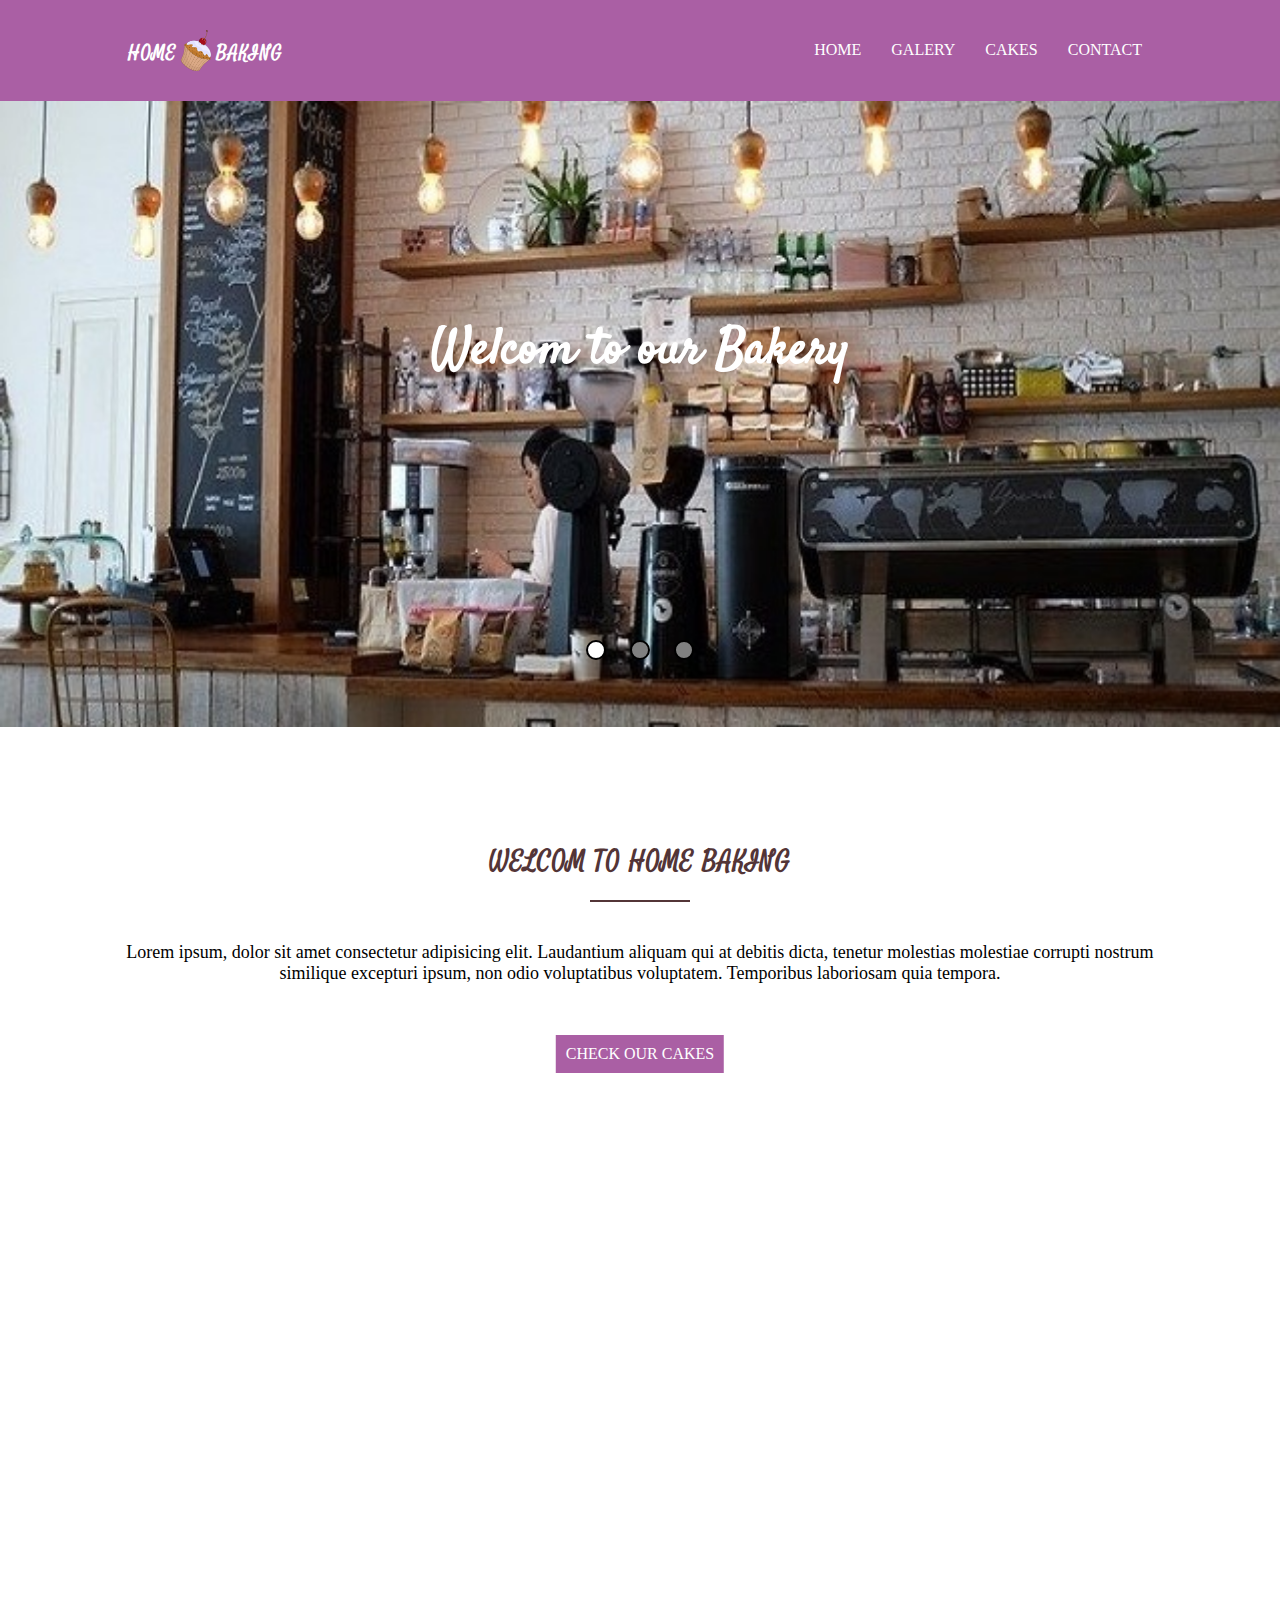
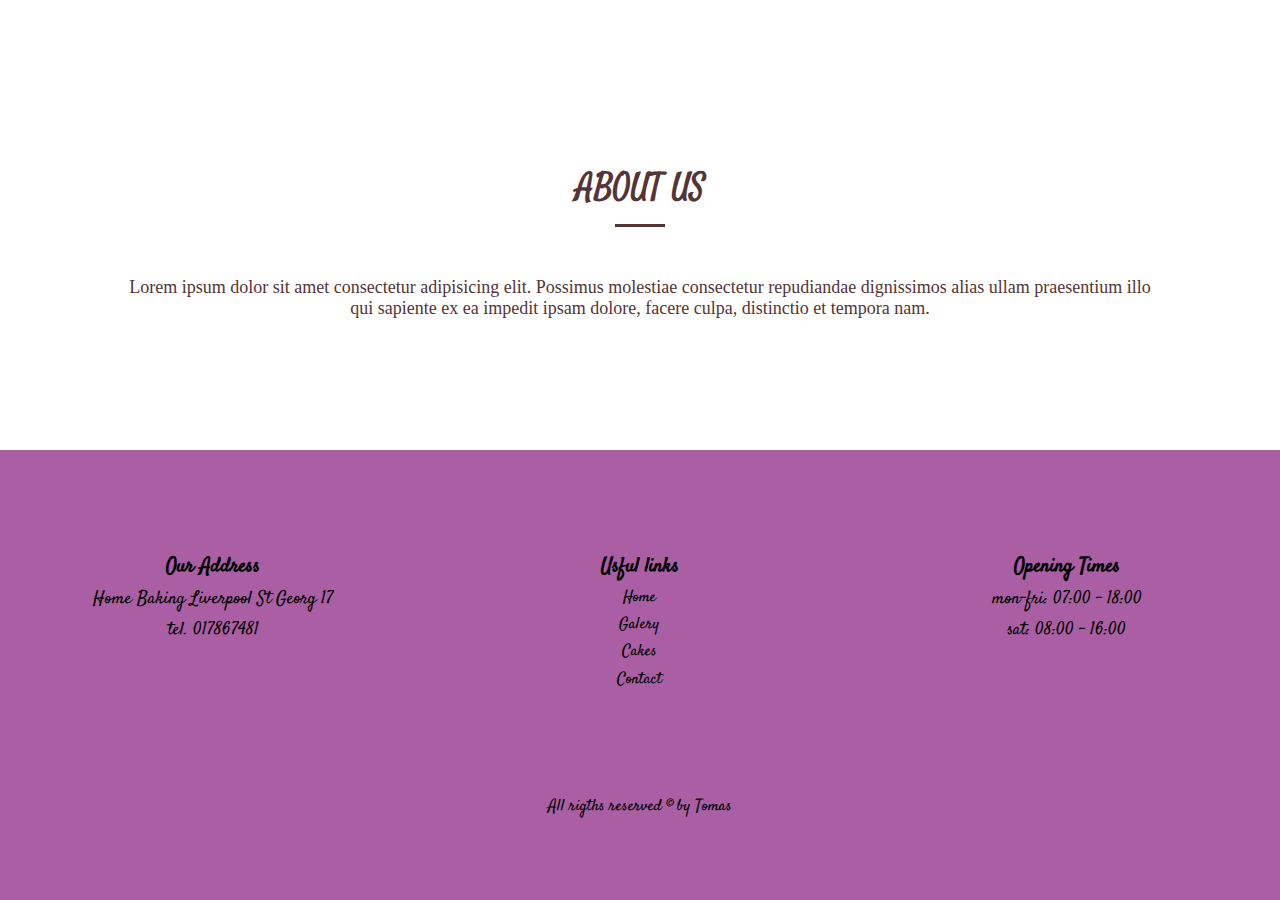
<file: index.html>
<!DOCTYPE html>
<html lang="">

<head>
  <meta charset="utf-8" />
  <meta name="viewport" content="width=device-width, initial-scale=1.0" />
  <title></title>

  <link rel="stylesheet" href="style.css" />
  <link href="https://fonts.googleapis.com/css2?family=Satisfy&display=swap" rel="stylesheet" />
</head>

<body>
  <div class="wrapper">
    <header>
      <button class="hamburger">
        <span class="hamburger-box">
          <span class="hamburger-inner"></span>
        </span>
      </button>
      <nav class="mobile-nav">
        <ul class="nav-list">
          <li class="m-list-element"><a href="index.html">HOME</a></li>
          <li class="m-list-element"><a href="gallery.html">GALERY</a></li>
          <li class="m-list-element"><a href="cakes.html">CAKES</a></li>
          <li class="m-list-element"><a href="contact.html">CONTACT</a></li>
        </ul>
      </nav>

      <div class="blur"></div>

      <div class="logo">
        <h1 class="heading-h1">home</h1>
        <img class="logo-img" src="img/cupcake-309889_640.png" alt="logo" />
        <h1 class="heading-h1">Baking</h1>
      </div>

      <nav class="navigation">
        <ul class="nav-links">
          <li class="nav-link"><a href="index.html">HOME</a></li>
          <li class="nav-link"><a href="gallery.html">GALERY</a></li>
          <li class="nav-link"><a href="cakes.html">CAKES</a></li>
          <li class="nav-link"><a href="contact.html">CONTACT</a></li>
        </ul>
      </nav>
    </header>
    <main>
      <section class="welcom">
        <img class="slajder" src="img/coffee-shop-1209863_640.jpg" />
        <h1>Welcom to our Bakery</h1>
        <div class="dots">
          <span class="active" id="0"></span>
          <span id="1"></span>
          <span id="2"></span>
        </div>
      </section>
      <div class="split">
        <section class="description">
          <h1>welcom to home baking</h1>

          <p>
            Lorem ipsum, dolor sit amet consectetur adipisicing elit. Laudantium aliquam qui at debitis dicta, tenetur
            molestias molestiae corrupti nostrum similique excepturi ipsum, non odio voluptatibus voluptatem. Temporibus
            laboriosam quia tempora.
          </p>

          <a class="check-our-cakes" href="cakes.html">check our cakes</a>
        </section>
        <section class="ingridients">
          <h1>WE ALWAYS USE THE BEST QUALITY INGRIDIENTS</h1>
        </section>
        <section class="about">
          <h1>ABOUT US</h1>
          <p>
            Lorem ipsum dolor sit amet consectetur adipisicing elit. Possimus molestiae consectetur repudiandae
            dignissimos alias ullam praesentium illo qui sapiente ex ea impedit ipsam dolore, facere culpa, distinctio
            et tempora nam.
          </p>
        </section>
      </div>
    </main>
    <footer>
      <section class="addres">
        <h3>Our Address</h3>
        <p>Home Baking Liverpool St Georg 17</p>
        <p>tel. 017867481</p>
      </section>
      <section class="footer-links">
        <ul>
          <h3>Usful links</h3>
          <li class="footer-link"><a href="index.html">Home</a></li>
          <li class="footer-link"><a href="gallery.html">Galery</a></li>
          <li class="footer-link"><a href="cakes.html">Cakes</a></li>
          <li class="footer-link"><a href="contact.html">Contact</a></li>
        </ul>
      </section>
      <section class="openingTimes">
        <h3>Opening Times</h3>
        <p>mon-fri: 07:00 - 18:00</p>
        <p>sat: 08:00 - 16:00</p>
      </section>
      <section class="privacy">
        All rigths reserved &copy; by
        Tomas
      </section>
    </footer>
  </div>

  <script src="script.js"></script>


  <!--  

-- All pictures used on this website come from https://pixabay.com/

-- All svg icons used on this website come from https://uxwing.com/

-- I'm also using Lightbox library by Lokesh Dhakar https://lokeshdhakar.com/projects/lightbox2/

-->
</body>

</html>
</file>
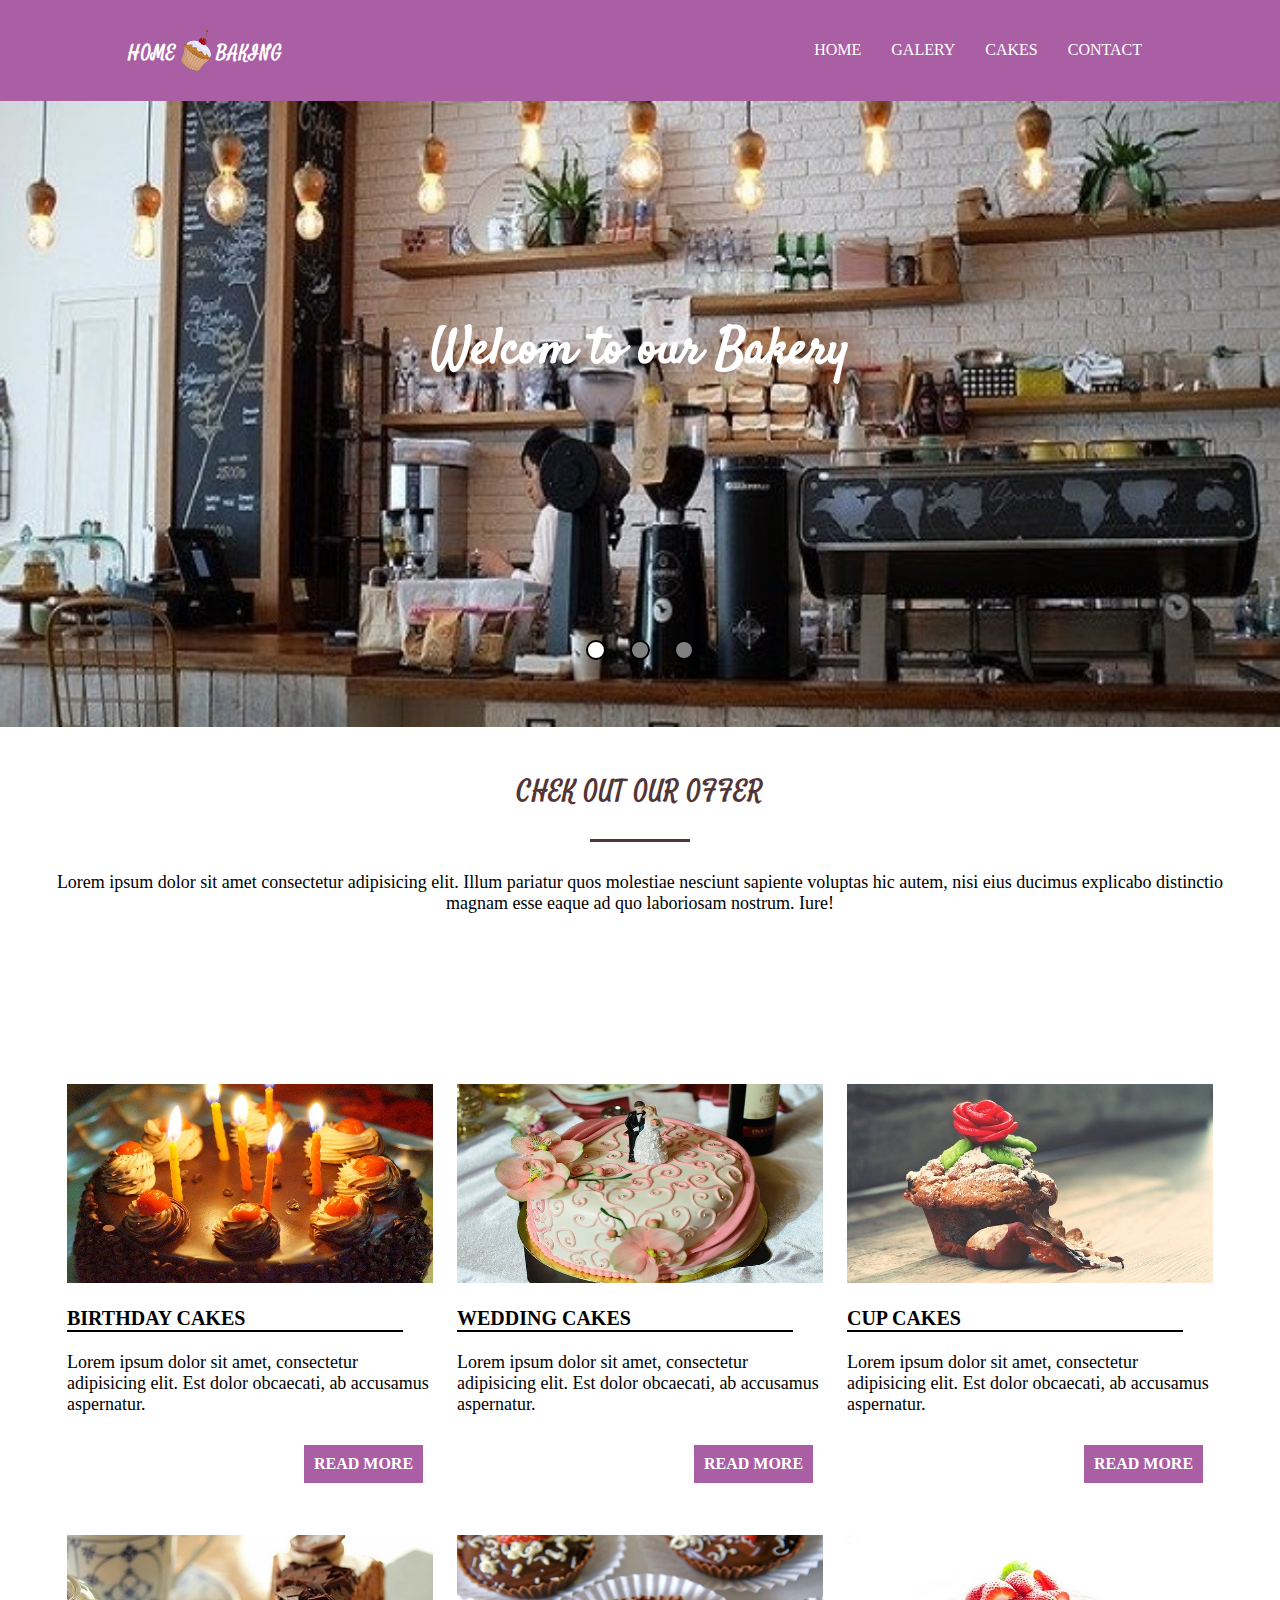
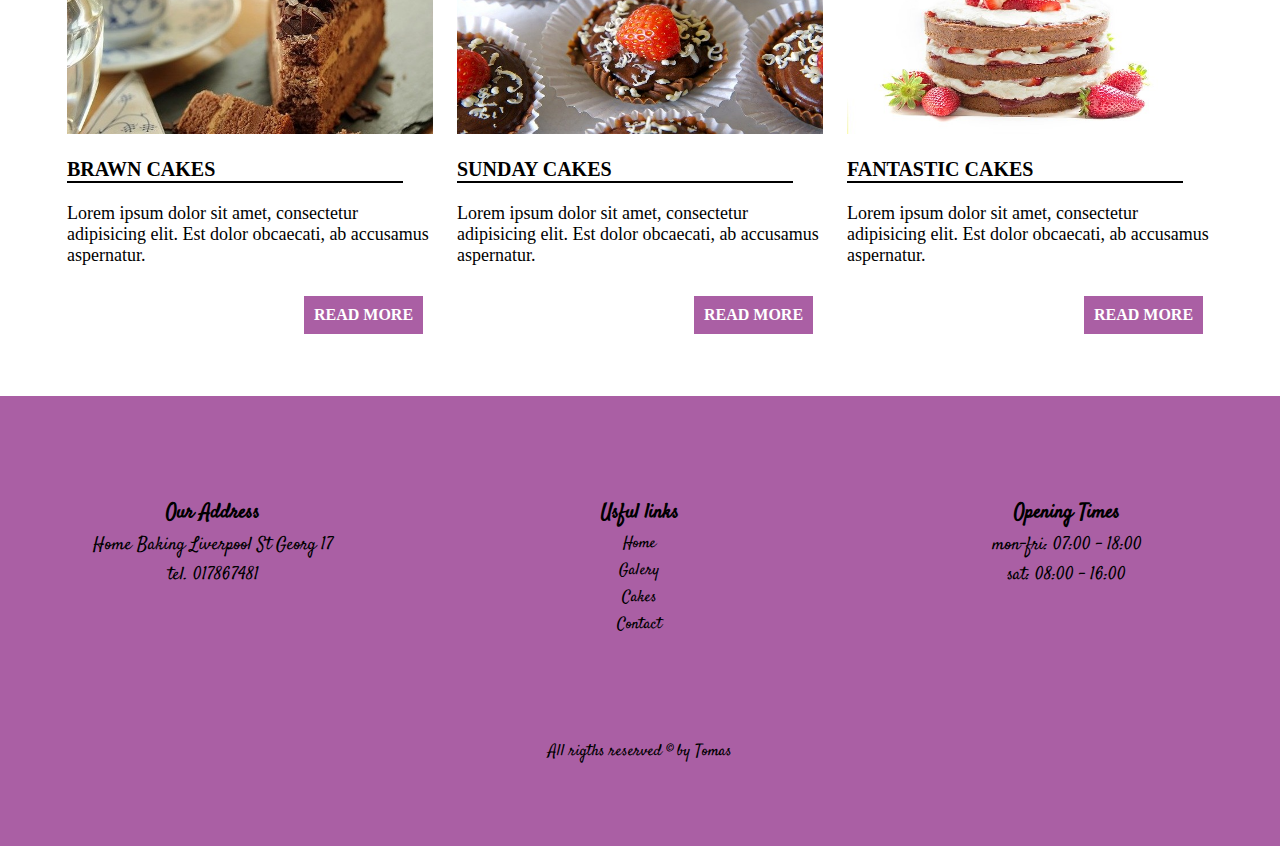
<file: cakes.html>
<!DOCTYPE html>
<html lang="">

<head>
    <meta charset="utf-8">
    <meta name="viewport" content="width=device-width, initial-scale=1.0">
    <title></title>

    <link rel="stylesheet" href="style.css">
    <link href="https://fonts.googleapis.com/css2?family=Satisfy&display=swap" rel="stylesheet">
</head>

<body>
    <div class="wrapper">
        <header>
            <button class="hamburger">
                <span class="hamburger-box">
                    <span class="hamburger-inner"></span>
                </span>
            </button>
            <nav class="mobile-nav">
                <ul class="nav-list">
                    <li class="m-list-element"><a href="index.html">HOME</a></li>
                    <li class="m-list-element"><a href="gallery.html">GALERY</a></li>
                    <li class="m-list-element"><a href="cakes.html">CAKES</a></li>
                    <li class="m-list-element"><a href="contact.html">CONTACT</a></li>
                </ul>
            </nav>

            <div class="blur"></div>

            <div class="logo">
                <h1 class="heading-h1">home</h1>
                <img class="logo-img" src="img/cupcake-309889_640.png" alt="logo" />
                <h1 class="heading-h1">Baking</h1>
            </div>

            <nav class="navigation">
                <ul class="nav-links">
                    <li class="nav-link"><a href="index.html">HOME</a></li>
                    <li class="nav-link"><a href="gallery.html">GALERY</a></li>
                    <li class="nav-link"><a href="cakes.html">CAKES</a></li>
                    <li class="nav-link"><a href="contact.html">CONTACT</a></li>
                </ul>
            </nav>
        </header>
        <main>
            <section class="welcom">
                <img class="slajder" src="img/coffee-shop-1209863_640.jpg" />
                <h1>Welcom to our Bakery</h1>
                <div class="dots">
                    <span class="active" id="0"></span>
                    <span id="1"></span>
                    <span id="2"></span>
                </div>
            </section>
            <section class="offer">
                <h1> chek out our offer</h1>

                <p>Lorem ipsum dolor sit amet consectetur adipisicing elit. Illum pariatur quos molestiae nesciunt
                    sapiente voluptas hic autem, nisi eius ducimus explicabo distinctio magnam esse eaque ad quo
                    laboriosam nostrum. Iure! </p>


            </section>
            <section class="recips">

                <div class="recip">


                    <img src="img/birthday-163362_640.jpg">
                    <h2>Birthday cakes</h2>
                    <p>Lorem ipsum dolor sit amet, consectetur adipisicing elit. Est dolor obcaecati, ab accusamus
                        aspernatur. </p>

                    <a class="read-more" href="#">read more</a>
                </div>

                <div class="recip">
                    <img src="img/wedding-cake-975344_640.jpg">
                    <h2>Wedding Cakes</h2>
                    <p>Lorem ipsum dolor sit amet, consectetur adipisicing elit. Est dolor obcaecati, ab accusamus
                        aspernatur. </p>
                    <a class="read-more" href="#">read more</a>
                </div>

                <div class="recip">
                    <img src="img/muffin-1025172_640.jpg">
                    <h2>Cup cakes</h2>
                    <p>Lorem ipsum dolor sit amet, consectetur adipisicing elit. Est dolor obcaecati, ab accusamus
                        aspernatur. </p>
                    <a class="read-more" href="#">read more</a>
                </div>
                <div class="recip">
                    <img src="img/chocolate-cake-2872128_640.jpg">
                    <h2>Brawn cakes</h2>
                    <p>Lorem ipsum dolor sit amet, consectetur adipisicing elit. Est dolor obcaecati, ab accusamus
                        aspernatur. </p>
                    <a class="read-more" href="#">read more</a>
                </div>

                <div class="recip">


                    <img src="img/chocolate-1205153_640.jpg">
                    <h2>Sunday cakes</h2>
                    <p>Lorem ipsum dolor sit amet, consectetur adipisicing elit. Est dolor obcaecati, ab accusamus
                        aspernatur. </p>

                    <a class="read-more" href="#">read more</a>
                </div>

                <div class="recip last">
                    <img src="img/cake-1776661_640.jpg">
                    <h2>Fantastic cakes</h2>
                    <p>Lorem ipsum dolor sit amet, consectetur adipisicing elit. Est dolor obcaecati, ab accusamus
                        aspernatur. </p>
                    <a class="read-more" href="#">read more</a>
                </div>
            </section>

        </main>
    </div>
    <footer>
        <section class="addres">
            <h3>Our Address</h3>
            <p>Home Baking Liverpool St Georg 17</p>
            <p>tel. 017867481</p>
        </section>
        <section class="footer-links">
            <ul>
                <h3>Usful links</h3>
                <li class="footer-link"><a href="index.html">Home</a></li>
                <li class="footer-link"><a href="gallery.html">Galery</a></li>
                <li class="footer-link"><a href="cakes.html">Cakes</a></li>
                <li class="footer-link"><a href="contact.html">Contact</a></li>
            </ul>
        </section>
        <section class="openingTimes">
            <h3>Opening Times</h3>
            <p>mon-fri: 07:00 - 18:00</p>
            <p>sat: 08:00 - 16:00</p>
        </section>
        <section class="privacy">
            All rigths reserved &copy; by
            Tomas
        </section>
    </footer>
    <script src="script.js"></script>


    <!--  

-- All pictures used on this website come from https://pixabay.com/

-- All svg icons used on this website come from https://uxwing.com/

-- I'm also using Lightbox library by Lokesh Dhakar https://lokeshdhakar.com/projects/lightbox2/

-->
</body>

</html>
</file>
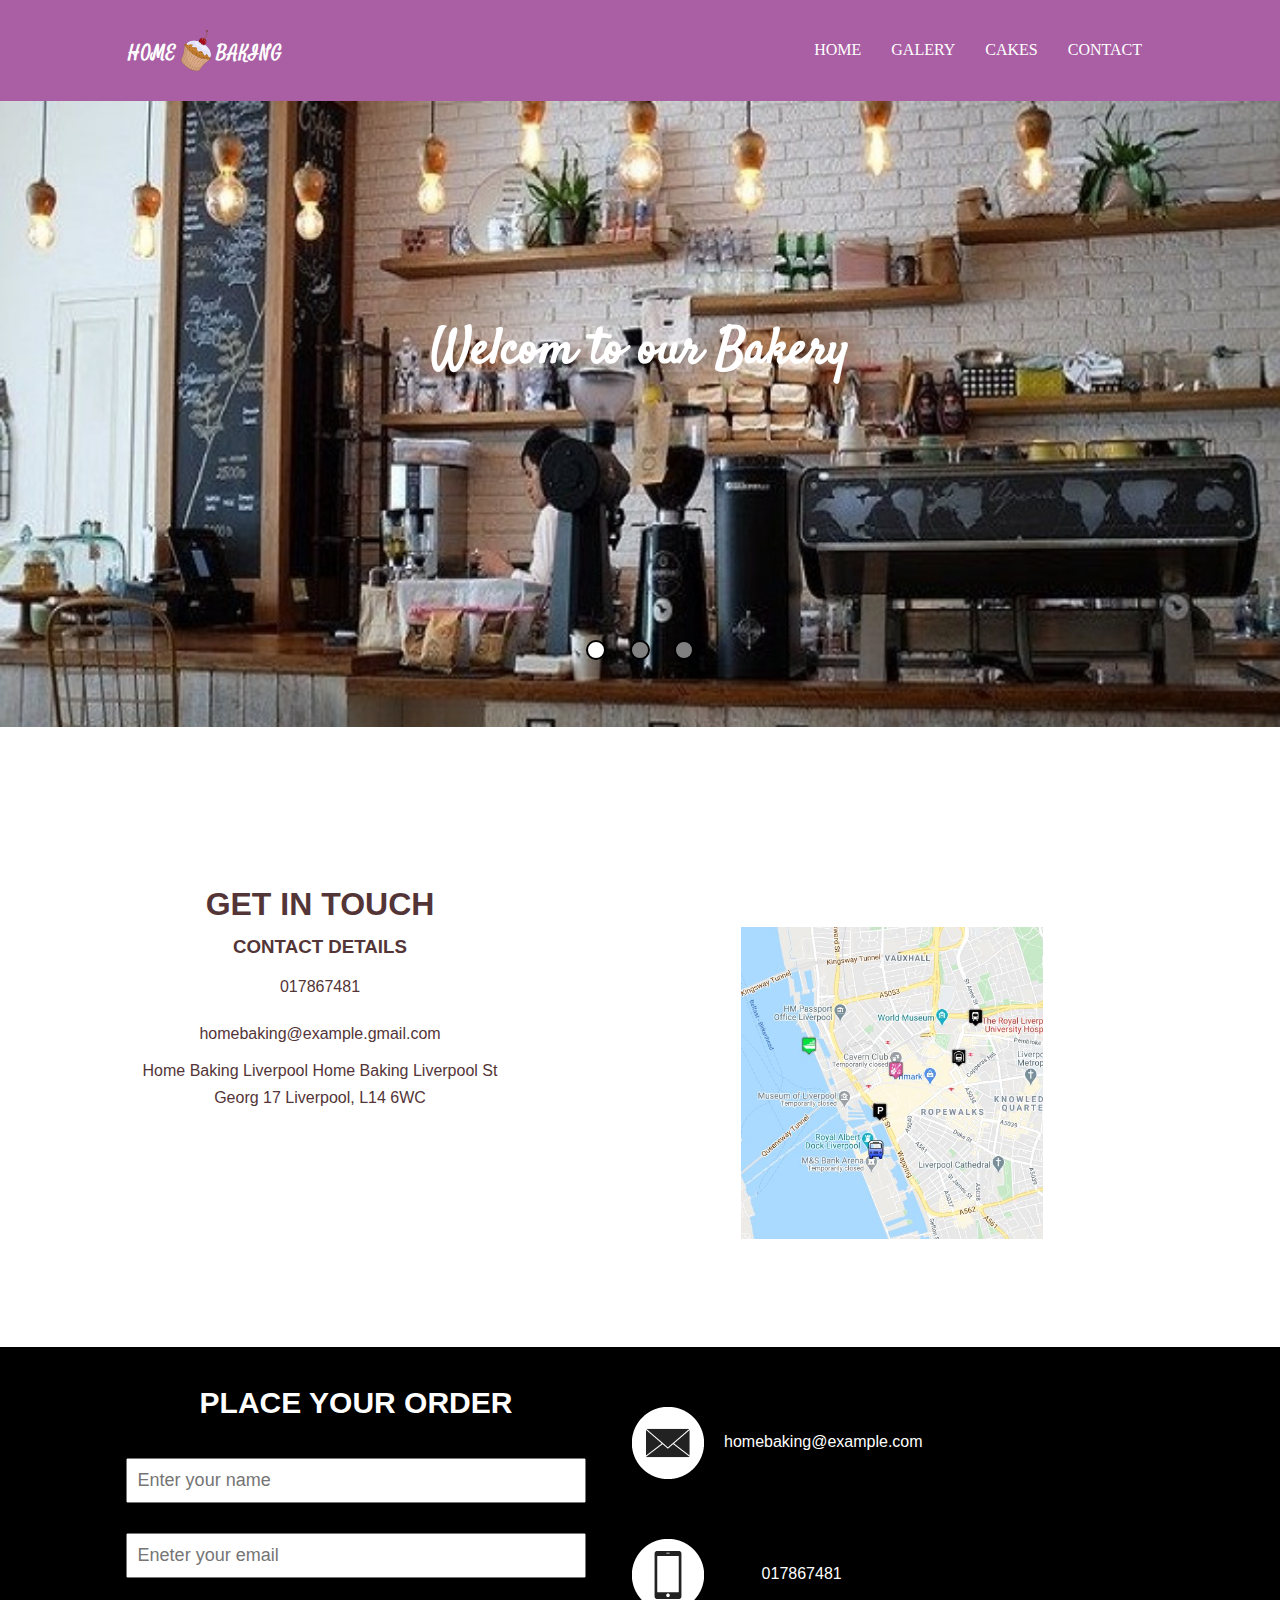
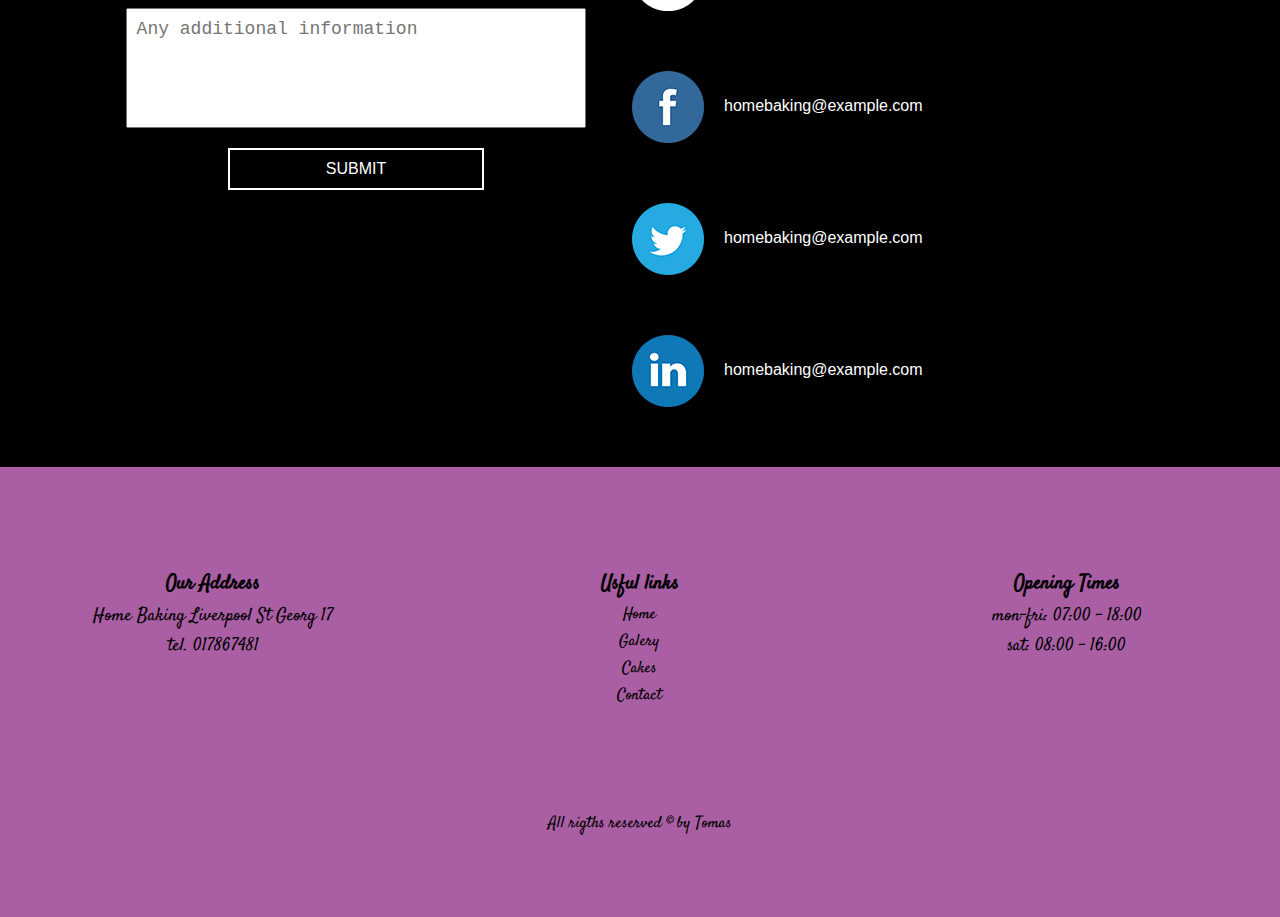
<file: contact.html>
<!DOCTYPE html>
<html lang="">

<head>
    <meta charset="utf-8">
    <meta name="viewport" content="width=device-width, initial-scale=1.0">
    <title></title>

    <link rel="stylesheet" href="style.css">
    <link href="https://fonts.googleapis.com/css2?family=Satisfy&display=swap" rel="stylesheet">
</head>

<body>
    <div class="wrapper">
        <header>
            <button class="hamburger">
                <span class="hamburger-box">
                    <span class="hamburger-inner"></span>
                </span>
            </button>
            <nav class="mobile-nav">
                <ul class="nav-list">
                    <li class="m-list-element"><a href="index.html">HOME</a></li>
                    <li class="m-list-element"><a href="gallery.html">GALERY</a></li>
                    <li class="m-list-element"><a href="cakes.html">CAKES</a></li>
                    <li class="m-list-element"><a href="contact.html">CONTACT</a></li>
                </ul>
            </nav>

            <div class="blur"></div>

            <div class="logo">
                <h1 class="heading-h1">home</h1>
                <img class="logo-img" src="img/cupcake-309889_640.png" alt="logo" />
                <h1 class="heading-h1">Baking</h1>
            </div>

            <nav class="navigation">
                <ul class="nav-links">
                    <li class="nav-link"><a href="index.html">HOME</a></li>
                    <li class="nav-link"><a href="gallery.html">GALERY</a></li>
                    <li class="nav-link"><a href="cakes.html">CAKES</a></li>
                    <li class="nav-link"><a href="contact.html">CONTACT</a></li>
                </ul>
            </nav>
        </header>
        <main>
            <section class="welcom">
                <img class="slajder" src="img/coffee-shop-1209863_640.jpg" />
                <h1>Welcom to our Bakery</h1>
                <div class="dots">
                    <span class="active" id="0"></span>
                    <span id="1"></span>
                    <span id="2"></span>
                </div>
            </section>
            <section class="contact">
                <div class="contact-details">
                    <div class="contact-text">
                        <h1>Get in touch</h1>
                        <h3>contact details</h3>
                        <a class="phone" href="tel:07864821468">017867481</a>

                        <a class="email" href="mailto:homebaking@example.gmail.com">homebaking@example.gmail.com</a>

                        <p>Home Baking Liverpool Home Baking Liverpool St Georg 17
                            Liverpool, L14 6WC
                        </p>
                    </div>
                    <div class="map">
                        <img src="img/mapa.jpg" alt="map">
                    </div>
                </div>


                <section class="contact-form">

                    <form method="post" action="" enctype="text/plain">
                        <h2>PLACE YOUR ORDER</h2>

                        <input type="text" id="name" placeholder="Enter your name">


                        <input type="email" id="email" placeholder="Eneter your email">

                        <textarea id="text-area" placeholder="Any additional information"></textarea>

                        <button>SUBMIT</button>
                    </form>

                    <section class="socials">
                        <a href="#">
                            <div class="social">
                                <img src="contact/contact1.png"><span>homebaking@example.com</span>
                            </div>
                        </a>
                        <a href="tel:07864821468">
                            <div class="social">
                                <img src="contact/contact2.png"><span>017867481</span>
                            </div>
                        </a>
                        <a href="#">
                            <div class="social">
                                <img src="contact/contact3.png"><span>homebaking@example.com</span>
                            </div>
                        </a>
                        <a href="#">
                            <div class="social">
                                <img src="contact/contact4.png"><span>homebaking@example.com</span>
                            </div>
                        </a>
                        <a href="#">
                            <div class="social">
                                <img src="contact/contact5.png"><span>homebaking@example.com</span>
                            </div>
                        </a>

                    </section>

                </section>




        </main>
    </div>
    <footer>
        <section class="addres">
            <h3>Our Address</h3>
            <p>Home Baking Liverpool St Georg 17</p>
            <p>tel. 017867481</p>
        </section>
        <section class="footer-links">
            <ul>
                <h3>Usful links</h3>
                <li class="footer-link"><a href="index.html">Home</a></li>
                <li class="footer-link"><a href="gallery.html">Galery</a></li>
                <li class="footer-link"><a href="cakes.html">Cakes</a></li>
                <li class="footer-link"><a href="contact.html">Contact</a></li>
            </ul>
        </section>
        <section class="openingTimes">
            <h3>Opening Times</h3>
            <p>mon-fri: 07:00 - 18:00</p>
            <p>sat: 08:00 - 16:00</p>
        </section>
        <section class="privacy">
            All rigths reserved &copy; by
            Tomas
        </section>
    </footer>
    <script src="script.js"></script>

    <!--  

-- All pictures used on this website come from https://pixabay.com/

-- All svg icons used on this website come from https://uxwing.com/

-- I'm also using Lightbox library by Lokesh Dhakar https://lokeshdhakar.com/projects/lightbox2/

-->
</body>

</html>
</file>
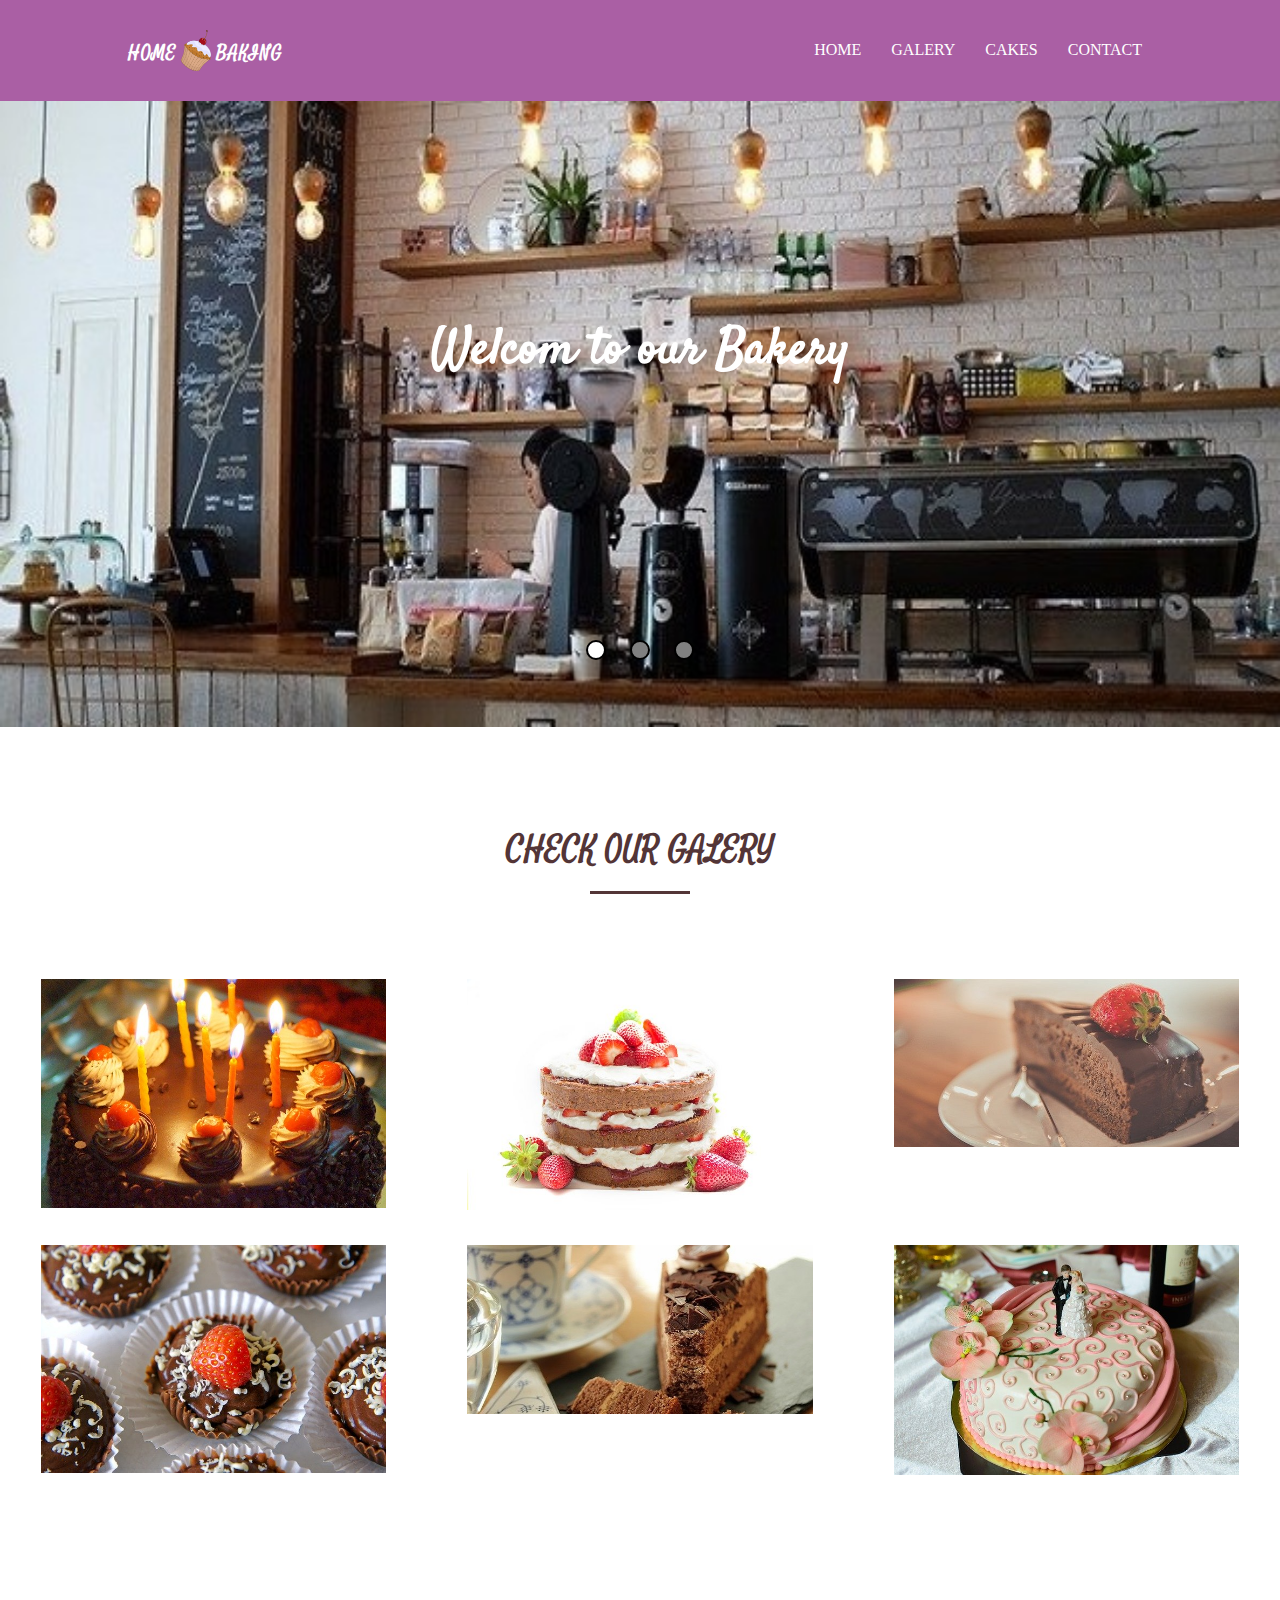
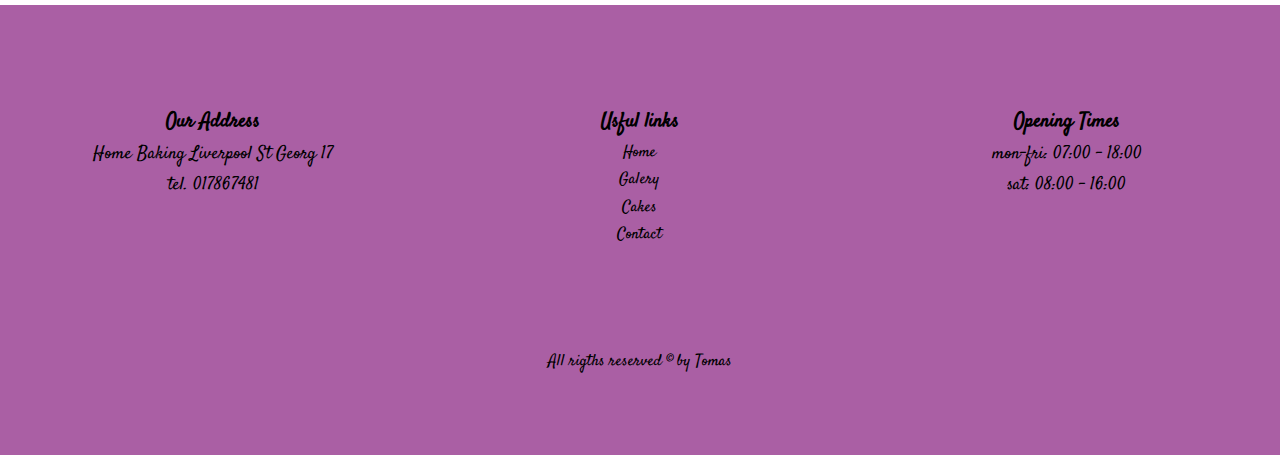
<file: gallery.html>
<!DOCTYPE html>
<html lang="">

<head>
    <meta charset="utf-8">
    <meta name="viewport" content="width=device-width, initial-scale=1.0">
    <title></title>
    <link href="dist/css/lightbox.min.css" rel="stylesheet" />
    <link rel="stylesheet" href="style.css">
    <link href="https://fonts.googleapis.com/css2?family=Satisfy&display=swap" rel="stylesheet">
</head>

<body>
    <div class="wrapper">
        <header>
            <button class="hamburger">
                <span class="hamburger-box">
                    <span class="hamburger-inner"></span>
                </span>
            </button>
            <nav class="mobile-nav">
                <ul class="nav-list">
                    <li class="m-list-element"><a href="index.html">HOME</a></li>
                    <li class="m-list-element"><a href="gallery.html">GALERY</a></li>
                    <li class="m-list-element"><a href="cakes.html">CAKES</a></li>
                    <li class="m-list-element"><a href="contact.html">CONTACT</a></li>
                </ul>
            </nav>

            <div class="blur"></div>

            <div class="logo">
                <h1 class="heading-h1">home</h1>
                <img class="logo-img" src="img/cupcake-309889_640.png" alt="logo" />
                <h1 class="heading-h1">Baking</h1>
            </div>

            <nav class="navigation">
                <ul class="nav-links">
                    <li class="nav-link"><a href="index.html">HOME</a></li>
                    <li class="nav-link"><a href="gallery.html">GALERY</a></li>
                    <li class="nav-link"><a href="cakes.html">CAKES</a></li>
                    <li class="nav-link"><a href="contact.html">CONTACT</a></li>
                </ul>
            </nav>
        </header>
        <main>
            <section class="welcom">
                <img class="slajder" src="img/coffee-shop-1209863_640.jpg" />
                <h1>Welcom to our Bakery</h1>
                <div class="dots">
                    <span class="active" id="0"></span>
                    <span id="1"></span>
                    <span id="2"></span>
                </div>
            </section>
            <h1 class="galery">CHECK OUR GALERY</h1>
            <div class="images">


                <div class="img">
                    <a data-lightbox="img" href="img/birthday-163362_640.jpg"><img src="img/birthday-163362_640.jpg"
                            alt="miniature"> </a>
                </div>

                <div class="img">
                    <a data-lightbox="img" href="img/cake-1776661_640.jpg"><img src="img/cake-1776661_640.jpg"
                            alt="miniature"></a>
                </div>

                <div class="img">
                    <a data-lightbox="img" href="img/cake-1850011_640.jpg"><img src="img/cake-1850011_640.jpg"
                            alt="miniature"></a>
                </div>


                <div class="img">
                    <a data-lightbox="img" href="img/chocolate-1205153_640.jpg"><img src="img/chocolate-1205153_640.jpg"
                            alt="minature"></a>
                </div>

                <div class="img">
                    <a data-lightbox="img" href="img/chocolate-cake-2872128_640.jpg"><img
                            src="img/chocolate-cake-2872128_640.jpg" alt="miniature"></a>
                </div>

                <div class="img">
                    <a data-lightbox="img" href="img/wedding-cake-975344_640.jpg"> <img
                            src="img/wedding-cake-975344_640.jpg" alt="miniature"></a>
                </div>


            </div>


        </main>
    </div>
    <footer>
        <section class="addres">
            <h3>Our Address</h3>
            <p>Home Baking Liverpool St Georg 17</p>
            <p>tel. 017867481</p>
        </section>
        <section class="footer-links">
            <ul>
                <h3>Usful links</h3>
                <li class="footer-link"><a href="index.html">Home</a></li>
                <li class="footer-link"><a href="gallery.html">Galery</a></li>
                <li class="footer-link"><a href="cakes.html">Cakes</a></li>
                <li class="footer-link"><a href="contact.html">Contact</a></li>
            </ul>
        </section>
        <section class="openingTimes">
            <h3>Opening Times</h3>
            <p>mon-fri: 07:00 - 18:00</p>
            <p>sat: 08:00 - 16:00</p>
        </section>
        <section class="privacy">
            All rigths reserved &copy; by
            Tomas
        </section>
    </footer>
    <script src="src/jquery-3.2.1.min.js"></script>
    <script src="dist/js/lightbox.min.js"></script>
    <script src="script.js"></script>


    <!--  

-- All pictures used on this website come from https://pixabay.com/

-- All svg icons used on this website come from https://uxwing.com/

-- I'm also using Lightbox library by Lokesh Dhakar https://lokeshdhakar.com/projects/lightbox2/

-->
</body>

</html>
</file>
<file: style.css>
* {
  margin: 0;
  padding: 0;
  box-sizing: border-box;
}

.wrapper {
  max-width: 1350px;
  margin-left: auto;
  margin-right: auto;
}

body {
  overflow-x: hidden;
}

body.noScroll {
  overflow-y: hidden;
}

header {
  position: relative;
  background-color: #aa5fa4;
  padding: 30px 0 30px;
  display: flex;
  align-items: center;
  justify-content: space-between;
}

.navigation {
  display: none;
}

/*mobile menu*/
.mobile-nav {
  position: fixed;
  top: 0;
  right: 0;
  height: 100vh;
  width: 0px;
  background-color: #aa5fa4;
  text-align: center;
  overflow-x: hidden;
  z-index: 99;
  transition: 0.3s 0.1s linear;
}

.m-nav-active {
  width: 200px;
}

.nav-list {
  margin-top: 50px;
  list-style: none;
}

.m-list-element {
  margin-bottom: 20px;
}

.m-list-element a {
  display: block;
  font-size: 18px;
  color: white;
  text-align: center;
  width: 120px;
  text-transform: capitalize;
  text-decoration: none;
  padding: 10px 20px;
  margin-left: auto;
  margin-right: auto;
  border-bottom: 2px dotted white;
}

.m-list-element:last-child a {
  border-bottom: none;
}

.blur {
  position: absolute;
  top: 0;
  right: 0;
  width: 0;
  height: 100vh;
  background-color: rgb(0, 0, 0, 0.8);
  z-index: 1;
  transition: 0.3s linear;
}

.blur.active {
  width: 100%;
}

/*hamburger menu*/

.hamburger {
  padding: 10px;
  display: inline-block;
  cursor: pointer;
  background-color: transparent;
  position: absolute;
  width: 60px;
  right: 20px;
  top: 5px;
  z-index: 99;
  outline: none;
  border: none;
  transition: 0.3s 0.1s linear;
}

.hamburger-active {
  transform: translateX(-200px);
}

.hamburger-box {
  width: 30px;
  height: 24px;
  display: inline-block;
  position: relative;
}

.hamburger-inner {
  width: 100%;
  height: 2px;
  background-color: white;
  position: absolute;
  left: 0;
  top: 50%;
  transition: background-color 0.3s 0.1s ease-in-out;
}

.hamburger-inner:before,
.hamburger-inner:after {
  content: "";
  width: 100%;
  height: 2px;
  background-color: white;
  position: absolute;
  left: 0;
  transition: 0.3s 0.1s linear;
}

.hamburger-inner:before {
  top: -10px;
}

.hamburger-inner:after {
  top: 10px;
}

.hamburger-active .hamburger-inner {
  background-color: transparent;
}

.hamburger-active .hamburger-inner:before {
  transform: translateY(10px) rotate(45deg);
}

.hamburger-active .hamburger-inner:after {
  transform: translateY(-10px) rotate(-45deg);
}

/*logo*/

.logo {
  display: flex;
  width: 40px;
  margin-left: 20px;
  margin-right: 10px;
  background-color: #aa5fa4;
}

.logo-img {
  width: 30px;
  margin-left: 5px;
  margin-right: 5px;
}

.heading-h1 {
  font-family: "Satisfy", cursive;
  text-transform: uppercase;
  color: white;
  font-size: 18px;
  letter-spacing: 1px;
  text-align: center;
  padding-top: 10px;
}

/*style for welcom*/

.welcom {
  position: relative;
}

.welcom .dots {
  position: absolute;
  bottom: 20px;
  left: 50%;
  transform: translateX(-50%);
}

.welcom .dots span {
  display: inline-block;
  background-color: gray;
  width: 20px;
  height: 20px;
  border: 2px solid black;
  border-radius: 50%;
  margin: 0 10px;
}

.welcom .dots span.active {
  background-color: #fff;
}

.welcom img {
  width: 100%;
  display: block;
}

.welcom h1 {
  position: absolute;
  display: inline-block;
  width: 100%;
  top: 50%;
  left: 50%;
  transform: translate(-50%, -50%);
  font-family: "Satisfy", cursive;
  font-size: 35px;
  font-weight: bold;
  color: white;
  text-align: center;
}

/*style for cakes.html*/

.offer {
  max-width: 1200px;
  margin: 0 auto;
  padding: 30px 0 30px;
  position: relative;
  background-color: #fff;
}

.offer h1 {
  line-height: 30px;
  margin: 0 30px;
  padding-bottom: 15px;
  text-transform: uppercase;
  font-family: "Satisfy";
  font-size: 25px;
  color: #533537;
  letter-spacing: 1px;
  text-align: center;
  padding-top: 20px;
  position: relative;
}

.offer h1::after {
  content: "";
  width: 100px;
  height: 3px;
  background-color: #533537;
  position: absolute;
  bottom: -20px;
  left: 50%;
  transform: translateX(-50%);
}
.offer p {
  margin-top: 50px;
  margin-bottom: 50px;
  font-size: 18px;
  padding: 0 15px;
  text-align: center;
}

.recips {
  display: flex;
  flex-direction: column;
  padding: 0 15px;
  max-width: 1200px;
  margin: 0 auto;
}

.recip {
  position: relative;
  max-width: 95%;
  margin: 0 auto;
}

.recip.last {
  margin-bottom: 100px;
}

.recip img {
  width: 100%;
  margin-top: 60px;
  margin-bottom: 20px;
}

.recip h2 {
  text-transform: uppercase;
  font-size: 20px;
  border-bottom: solid black 2px;
  margin-right: 30px;
  margin-bottom: 20px;
}

.recip p {
  font-size: 18px;
  margin-bottom: 30px;
}

.read-more {
  display: block;
  text-decoration: none;
  font-weight: bold;
  font-size: 16px;
  text-transform: uppercase;
  color: white;
  padding: 10px;
  background-color: #aa5fa4;
  position: absolute;
  right: 20px;
}

/*style for index main*/

.description {
  margin: auto 0;
  padding: 100px 0 200px;
  position: relative;
  
}

.description h1 {
  line-height: 30px;
  margin: 0 30px;
  padding-bottom: 15px;
  text-transform: uppercase;
  font-family: "Satisfy";
  font-size: 25px;
  color: #533537;
  letter-spacing: 1px;
  text-align: center;
  padding-top: 20px;
  position: relative;
}

.description h1::after {
  content: "";
  color: #533537;
  height: 2px;
  width: 100px;
  position: absolute;
  bottom: -10px;
  left: 50%;
  transform: translateX(-50%);
  border-bottom: 2px solid #533537;
  z-index: 90;
}

.description p {
  margin-top: 50px;
  margin-bottom: 50px;
  font-size: 18px;
  padding: 0 15px;
  line-height: 1.2;
  text-align: center;
}

.description .check-our-cakes {
  display: block;
  text-decoration: none;

  font-size: 16px;
  text-transform: uppercase;
  color: white;
  padding: 10px;
  background-color: #aa5fa4;
  position: absolute;
  left: 50%;
  transform: translateX(-50%);
}

.about {
  margin: auto 0;
  padding: 30px 0 30px;
  width: 100%;
  margin-bottom: 100px;
  color: #533537;
  text-align: center;
}

.about h1 {
  padding-bottom: 15px;
  font-family: "Satisfy";
  width: 90%;
  display: inline-block;
  margin-bottom: 50px;
  position: relative;
}

.about h1::after {
  content: "";
  width: 50px;
  height: 3px;
  background-color: #533537;
  position: absolute;
  bottom: 0;
  left: 50%;
  transform: translateX(-50%);
}

.about p {
  width: 90%;
  display: inline-block;
  font-size: 18px;
  line-height: 1.2;
}

.ingridients {
  background-image: url(img/food-3048440_640.jpg);
  background-repeat: no-repeat;
  background-attachment: fixed;
  background-size: cover;
  background-position: center;
  height: 50vh;
  position: relative;
  margin-bottom: 50px
}

.ingridients h1 {
  position: absolute;
  top: 50%;
  left: 50%;
  transform: translate(-50%, -50%);
  display: inline-block;
  text-align: center;
  font-family: "Satisfy";
  color: white;
  line-height: 1.7;
  letter-spacing: 2px;
}

@media (min-width: 768px) {
  .recips {
    display: flex;
    flex-wrap: wrap;
    flex-direction: row;

    padding: 0 15px;
    position: relative;
  }

  .recip img {
    width: 100%;
    height: 199px;
  }

  .recip {
    width: 50%;
    padding: 0 10px;
  }
}

@media (min-width: 1024px) {
  .hamburger {
    display: none;
  }

  .navigation {
    display: flex;
    margin-right: 10%;
  }

  .logo {
    margin-left: 10%;
  }

  .navigation .nav-links {
    display: inline-flex;
    list-style: none;
  }

  .navigation .nav-links a {
    color: white;
    text-decoration: none;
    margin-left: 10px;
    padding: 10px;
    transition: 0.2s linear;
  }

  .navigation .nav-links a:hover {
    border-bottom: 2px solid white;
  }

  .split {
    width: 100%;
  }

  .description {
    width: 100%;
  }

  .about {
    margin-top: 50px;
  }

  .about h1 {
    margin-bottom: 50px;
  }

  .about p {
    width: 80%;
  }

  .welcom img {
    margin: 0 auto;
  }

  .welcom h1 {
    font-size: 50px;
    top: 40%;
  }
  .welcom .dots {
  bottom: 10%;
  
}

  .recips {
    display: flex;
    flex-wrap: wrap;
    flex-direction: row;

    padding: 0 15px;
    position: relative;
  }

  .recip img {
    width: 100%;
    height: 199px;
  }

  .recip {
    width: 33%;
    padding: 0 10px;
    margin-top: 30px;
  }

  .description p {
    margin-left: 100px;
    margin-right: 100px;
    text-align: center;
  }
}

/*form style*/
.contact {
  margin-top: 100px;
  text-align: center;
  padding-top: 50px;
  line-height: 1.7;
  font-family: Arial, Helvetica, sans-serif;
  color: #533537;
}

.contact h1 {
  text-transform: uppercase;
}

.contact h3 {
  text-transform: uppercase;
}

.contact a {
  display: block;
  text-decoration: none;
  color: #533537;
  padding: 10px 0 10px;
}

.contact p {
  display: block;
  width: 60%;
  margin: 0 auto;
}

.contact-form {
  margin-top: 100px;
  padding-top: 30px;
  padding-bottom: 30px;
  background-color: black;
  color: white;
}

.contact-form h2 {
  font-size: 25px;
  text-align: center;
  padding-bottom: 30px;
}

form {
  display: flex;
  flex-direction: column;
}

input {
  width: 90%;
  margin-left: auto;
  margin-right: auto;
  margin-bottom: 30px;
  font-size: 18px;
  padding: 10px;
  resize: none;
}

#text-area {
  height: 120px;
  width: 90%;
  margin-left: auto;
  margin-right: auto;
  font-size: 18px;
  padding: 10px;
  resize: none;
}

button {
  font-size: 16px;
  color: white;
  border: 2px solid white;
  width: 50%;
  background-color: black;
  margin-top: 20px;
  margin-left: auto;
  margin-right: auto;
  padding: 10px;
}

.socials {
  display: flex;
  flex-direction: column;

  background-color: black;
}

.social {
  display: flex;
  flex-direction: row;
  flex-wrap: wrap;
  line-height: 70px;
  margin: 20px 20px;
}

.social span {
  width: 50%;
  margin: 0 20px;
}

.socials a {
  text-decoration: none;
  color: #fff;
}

.map img {
  width: 100%;
  margin-top: 50px;
}

@media (min-width: 800px) {
  .contact {
    display: flex;
    flex-direction: column;
    justify-content: space-around;
  }

  .contact-details {
    display: flex;
    flex-direction: row;
  }

  .contact-text {
    width: 50%;
  }

  .map img {
    width: 60%;
  }

  .contact-form {
    display: flex;
    flex-direction: row;
  }

  form {
    width: 40%;
    margin-left: 100px;
  }

  .contact-form h2 {
    font-size: 30px;
  }
}

/*style for galery.html*/
.galery {
  color: #533537;
  font-family: "Satisfy";
  text-align: center;
  display: inline-block;
  width: 100%;
  padding-top: 100px;
  margin-bottom: 100px;
  position: relative;
}

.galery::after {
  content: "";
  width: 100px;
  height: 3px;
  background-color: #533537;
  position: absolute;
  bottom: -20px;
  left: 50%;
  transform: translateX(-50%);
}

.images {
    padding-bottom: 100px;
}

.images a {
  display: block;
}

.img img {
  margin: 5px auto;
  display: block;
  width: 90%;
  margin-bottom: 20px;
}

@media (min-width: 700px) {
  .images {
    display: flex;
    flex-direction: row;
    flex-wrap: wrap;
    justify-content: space-around;
  }

  .img {
    width: 45%;
    margin-bottom: 10px;
  }
}

@media (min-width: 1000px) {
  .images {
    display: flex;
    flex-direction: row;
    flex-wrap: wrap;
    justify-content: space-around;
  }

  .img {
    width: 30%;
    margin-bottom: 10px;
  }
}

footer {
  background-color: #aa5fa4;
  font-family: "Satisfy";
  text-align: center;
  padding: 100px 0 30px;
  line-height: 1.7;
}

.footer-links ul {
  list-style: none;
}

footer section {
  width: 100%;
  margin-bottom: 50px;
}

.footer-links ul a {
  text-decoration: none;
  color: black;
}

footer h3 {
  font-size: 20px;
}

footer p {
  font-size: 18px;
}

footer .privacy {
  margin-top: 30px;
}

@media (min-width: 800px) {
  footer {
    display: flex;
    flex-wrap: wrap;
    justify-content: space-around;
  }

  footer section {
    width: 30%;
  }

  footer .privacy {
    margin-top: 50px;
  }
}
</file>
